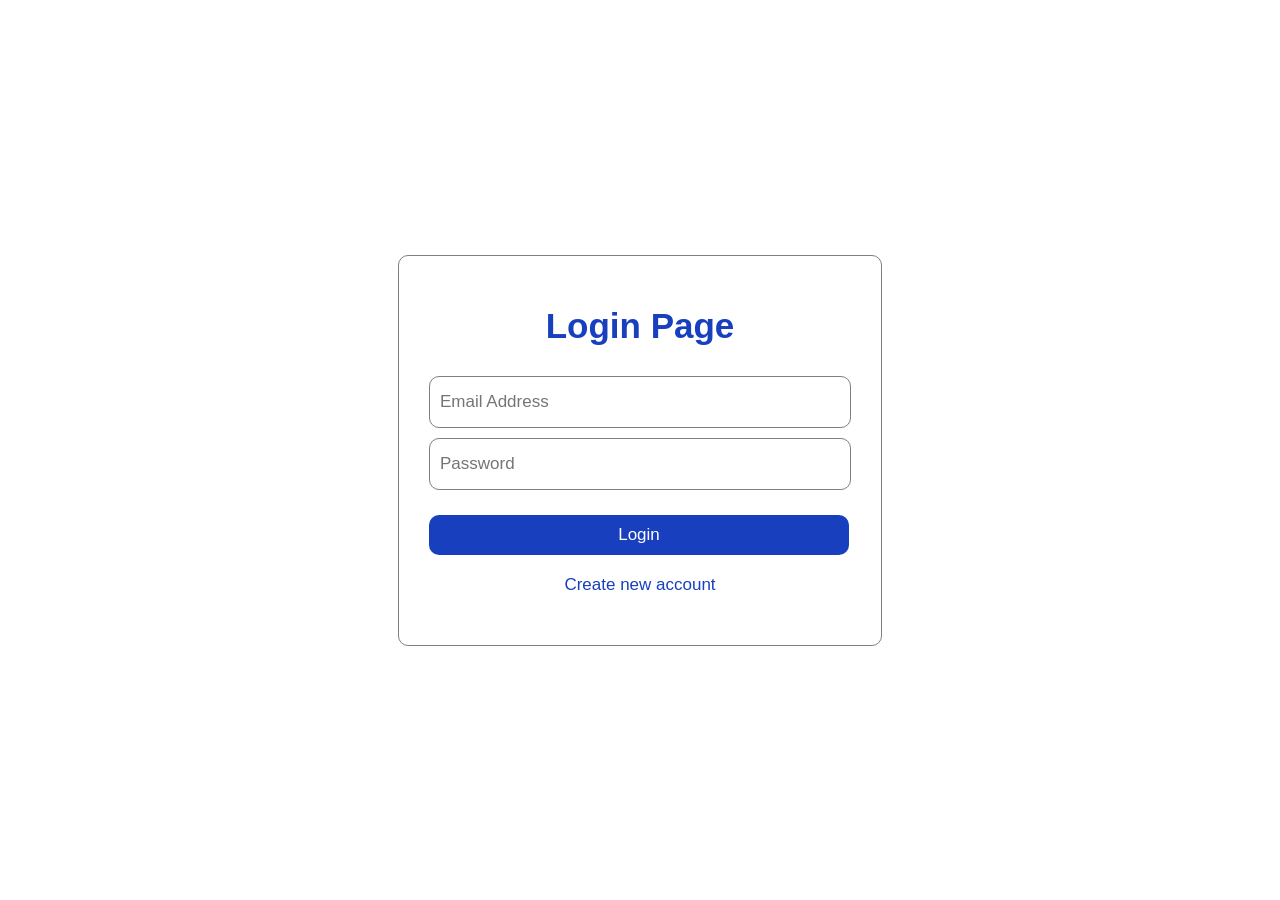
<file: index.html>
<!DOCTYPE html>
<html lang="en">

<head>
    <meta charset="UTF-8">
    <meta name="viewport" content="width=device-width, initial-scale=1.0">
    <title>Document</title>
    <link rel="stylesheet" href="style.css">
</head>
<body>
    <div class="container">
    <h1>Login Page</h1>

    <form onsubmit="loginUser(); return false">
        <label for="loginEmail">
            <input type="text" id="loginEmail" placeholder="Email Address">
        </label><br>

        <label for="loginPassword">
            <input type="password" id="loginPassword" placeholder="Password">
        </label><br>
        <button>Login</button>
    </form>

    <p><a href="signup.html">Create new account</a></p>
    </div>


    <script src="script.js"></script>
</body>

</html>
</file>
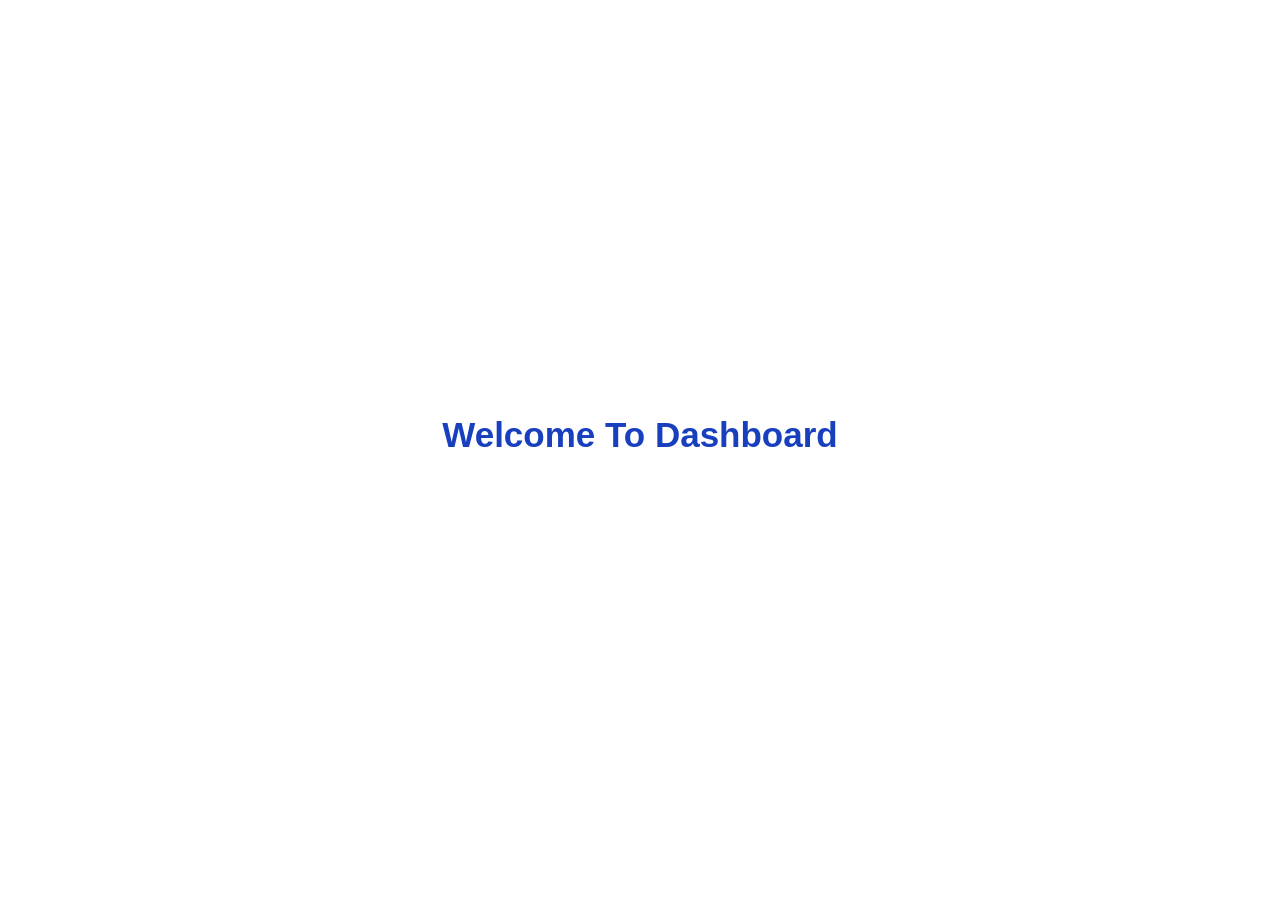
<file: dashboard.html>
<!DOCTYPE html>
<html lang="en">
<head>
    <meta charset="UTF-8">
    <meta name="viewport" content="width=device-width, initial-scale=1.0">
    <title>Document</title>
    <link rel="stylesheet" href="style.css">
</head>
<body>
    <h1>Welcome To Dashboard</h1>




    <script src="script.js"></script>
</body>
</html>
</file>
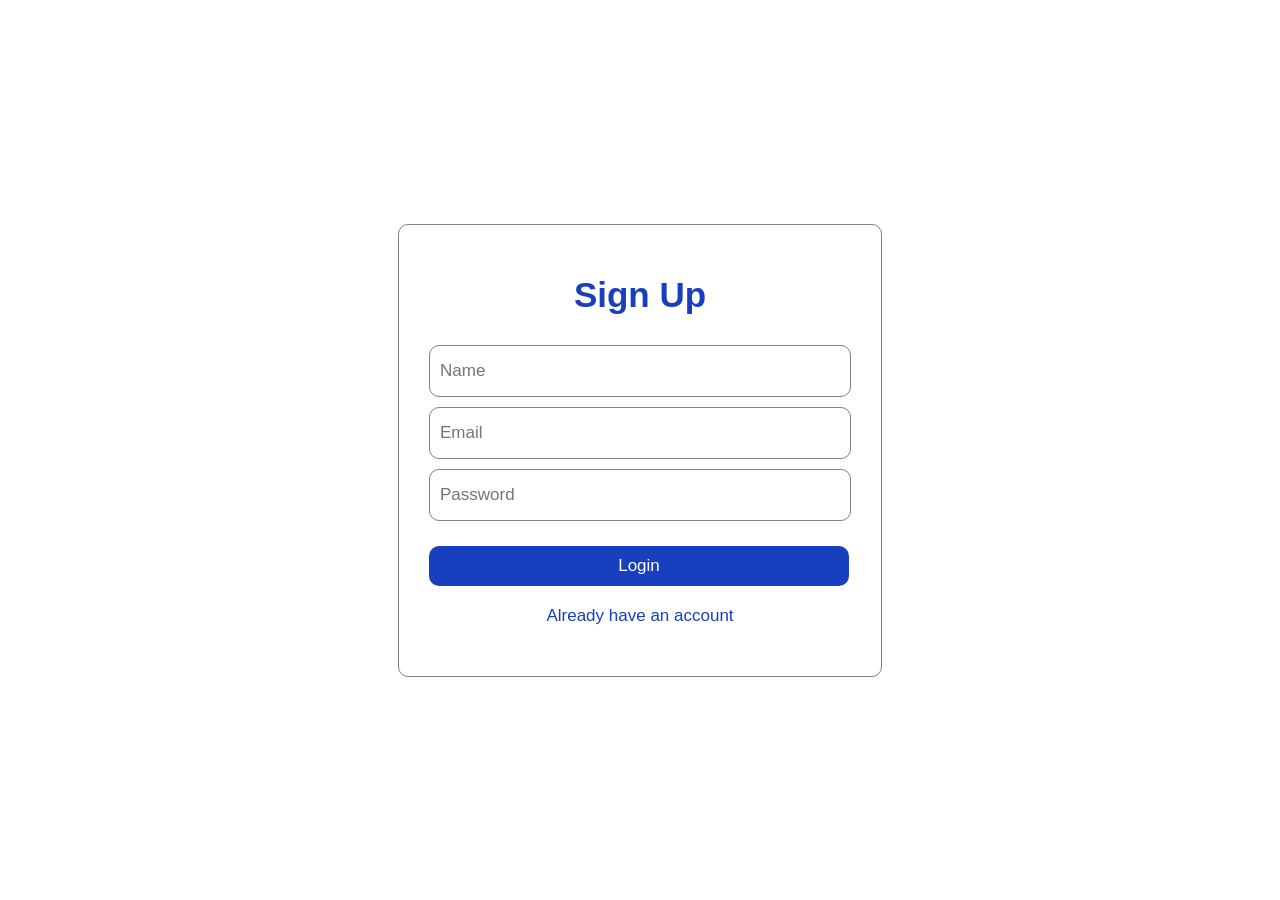
<file: signup.html>
<!DOCTYPE html>
<html lang="en">
<head>
    <meta charset="UTF-8">
    <meta name="viewport" content="width=device-width, initial-scale=1.0">
    <title>Document</title>
    <link rel="stylesheet" href="style.css">
</head>
<body>
    <div class="container">
    <h1>Sign Up</h1>

    <form onsubmit="signupUser(); return false">
        <label for="userName">
            <input type="text" id="userName" placeholder="Name">
        </label><br>

        <label for="userEmail">
            <input type="email" id="userEmail" placeholder="Email">
        </label><br>

        <label for="userPassword">
            <input type="password" id="userPassword" placeholder="Password">
        </label><br>


        <button>Login</button>


    </form>

    <p><a href="index.html">Already have an account</a></p>
    </div>

    <script src="script.js"></script>
</body>
</html>
</file>
<file: style.css>
*{
    padding: 0;
    margin: 0;
}
body{
    display: flex;
    flex-direction: column;
    align-items: center;
    justify-content: center;
    height: 100vh;
    font-family: Arial, Helvetica, sans-serif;
}

.container{
    border: 0.5px solid gray;
    padding: 50px 30px;
    border-radius: 10px;
}


h1{
    color: rgb(24, 63, 190);
    padding-bottom: 30px;
    font-size: 35px;
    text-align: center;
}

input{
    border-radius: 10px;
    width: 400px;
    height: 30px;
    font-size: 17px;
    margin-bottom: 10px;
    border: 0.5px solid gray;
    padding: 10px;
}

button{
    background-color: rgb(24, 63, 190);
    color: white;
    border: none;
    width: 420px;
    padding: 10px 0px;
    border-radius: 10px;
    font-size: 17px;
    margin-top: 15px;
    cursor: pointer;
}

p{
    text-align: center;
    color: rgb(24, 63, 190);
    font-size: 17px;
    padding-top: 20px;
}

a{
    text-decoration: none;
    color: rgb(24, 63, 190);
}
</file>
